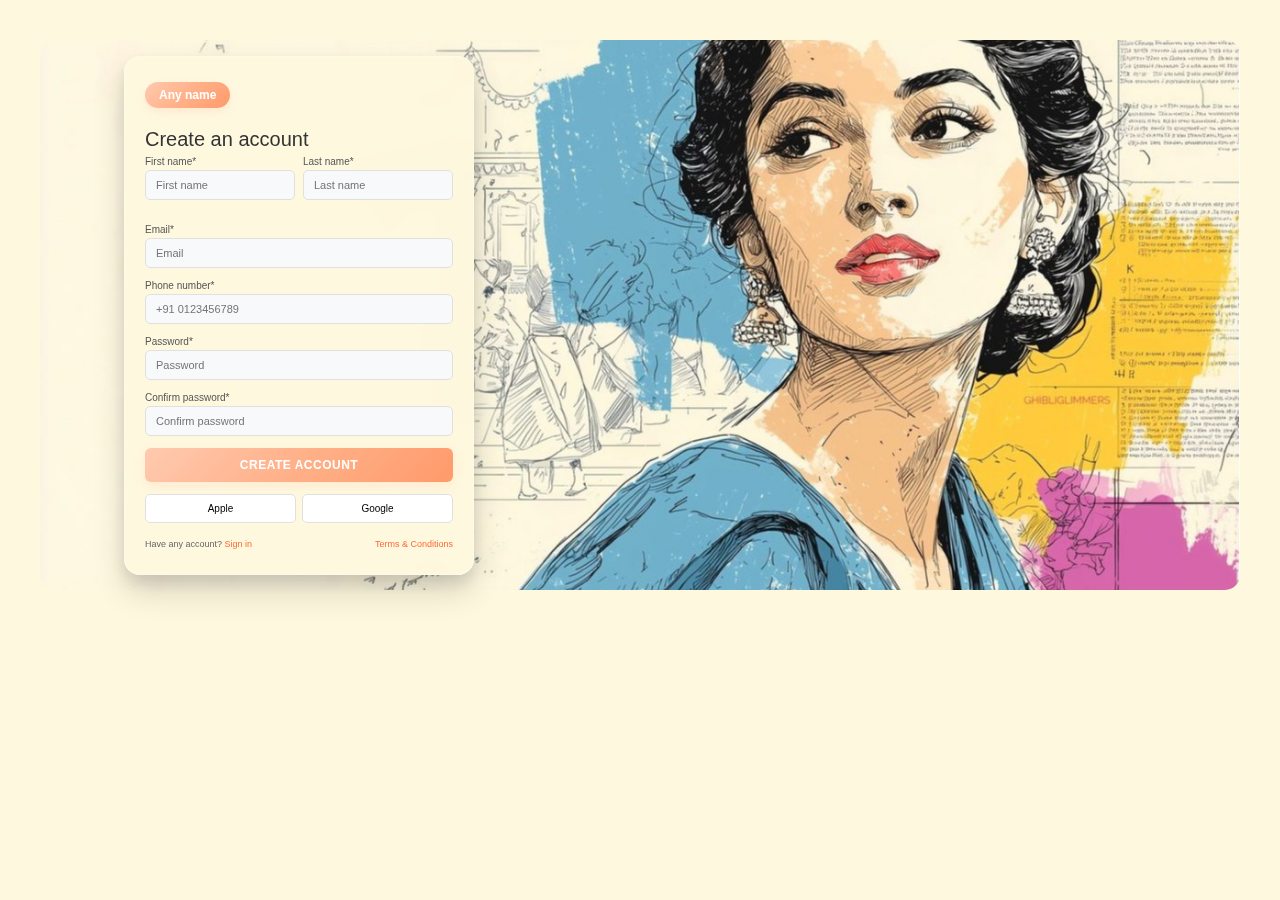
<file: Signin page/index.html>
<!DOCTYPE html>
<html lang="en">
<head>
    <meta charset="UTF-8">
    <meta name="viewport" content="width=device-width, initial-scale=1.0">
    <title>Sign In - Crextio</title>
    <link rel="stylesheet" href="style-minimal.css">
    <script src="script.js" defer></script>
</head>
<body>
    <div class="body-container content-wrapper">
        <img src="WhatsApp Image 2025-09-30 at 14.09.48_efadb13d.jpg" alt="Team collaboration">
        
        <div class="form-overlay">
            <div class="form-content">
                <div class="logo">Any name</div>
                <div class="form-section">
                    <h1>Create an account</h1>
                    
                    
                    <form>
                        <div class="name-row">
                            <div class="input-group half-width">
                                <label>First name*</label>
                                <input type="text" placeholder="First name" required>
                            </div>
                            <div class="input-group half-width">
                                <label>Last name*</label>
                                <input type="text" placeholder="Last name" required>
                            </div>
                        </div>
                        
                        <div class="input-group">
                            <label>Email*</label>
                            <input type="email" placeholder="Email" required>
                        </div>
                        
                        <div class="input-group">
                            <label>Phone number*</label>
                            <input type="tel" placeholder="+91 0123456789" required>
                        </div>
                        
                        <div class="input-group">
                            <label>Password*</label>
                            <input type="password" placeholder="Password" required>
                        </div>
                        
                        <div class="input-group">
                            <label>Confirm password*</label>
                            <input type="password" placeholder="Confirm password" required>
                        </div>
                        
                        <button type="submit" class="submit-btn">Create Account</button>
                        
                        <div class="social-login">
                            <button class="apple-btn">Apple</button>
                            <button class="google-btn">Google</button>
                        </div>
                    </form>
                    
                    <div class="footer-text">
                        <span>Have any account? <a href="#">Sign in</a></span>
                        <span><a href="#">Terms & Conditions</a></span>
                    </div>
                </div>
            </div>
        </div>
    </div>
</body>
</html>
</file>
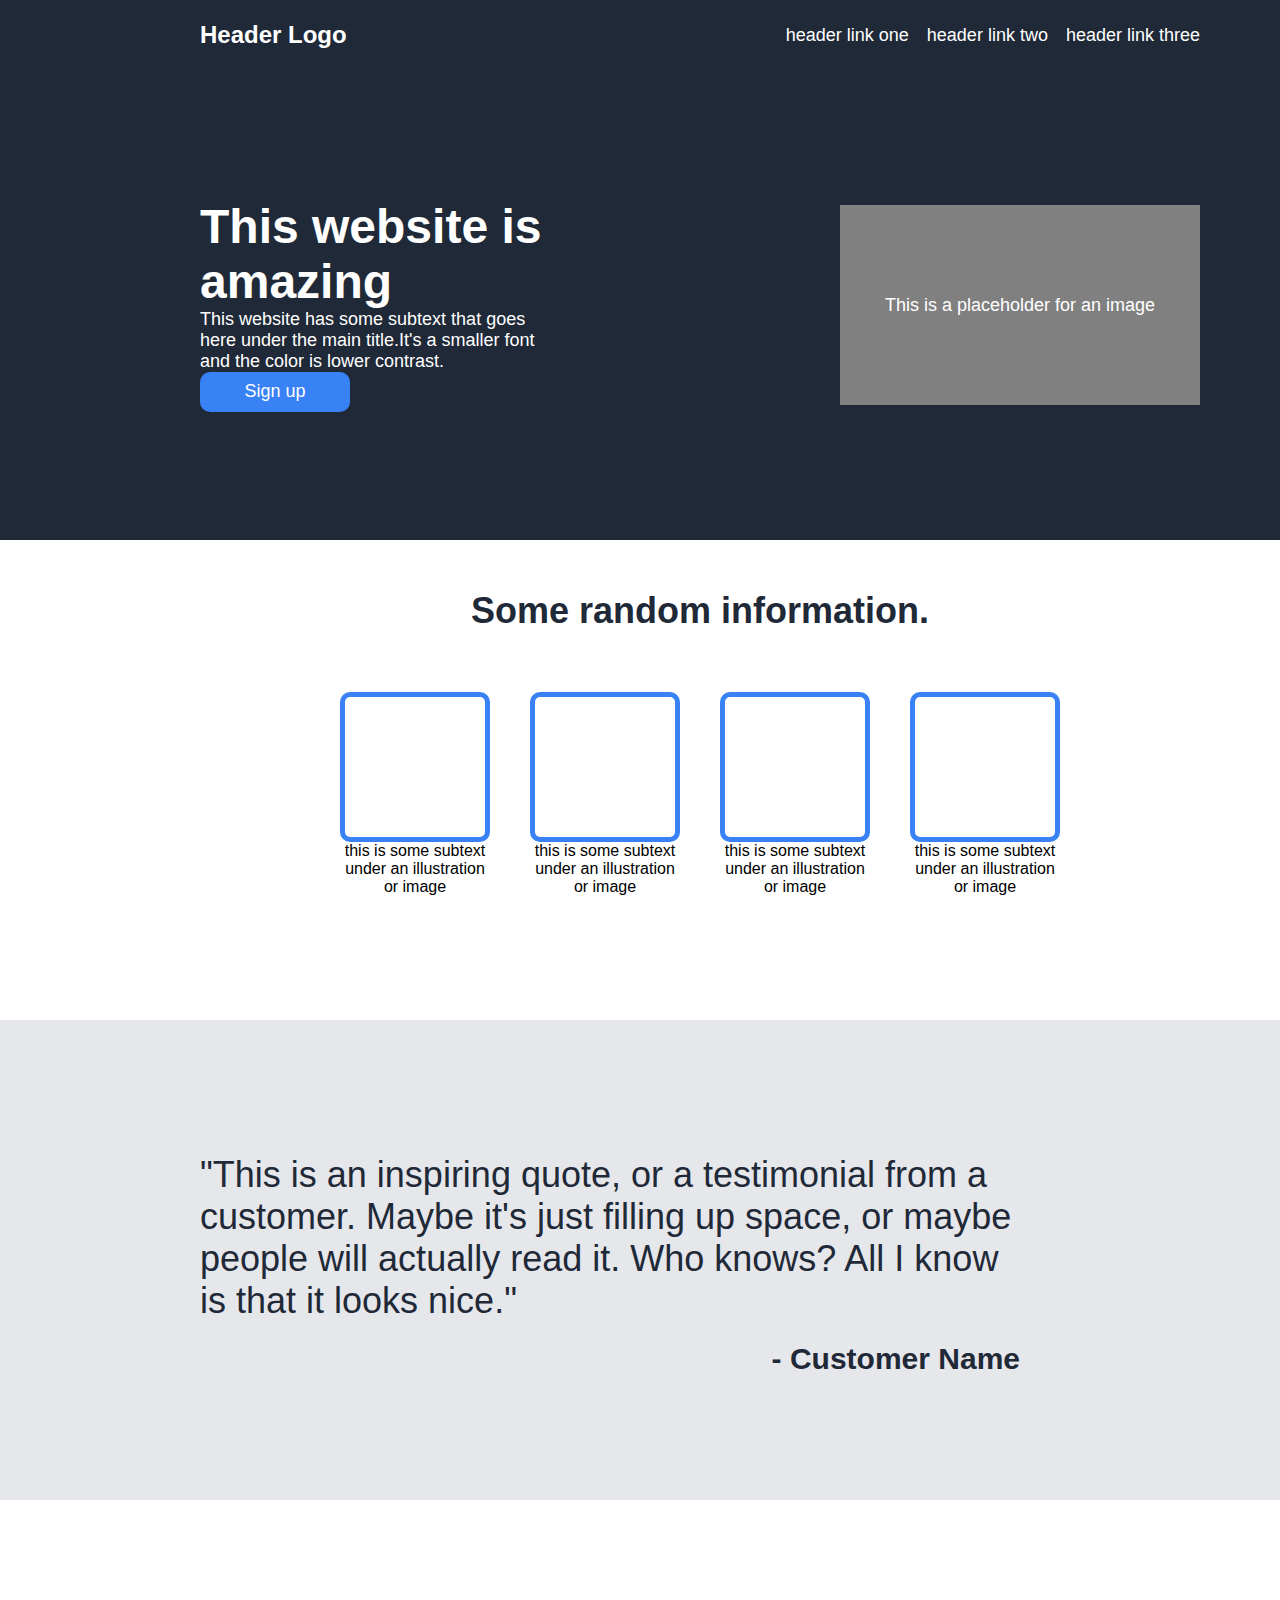
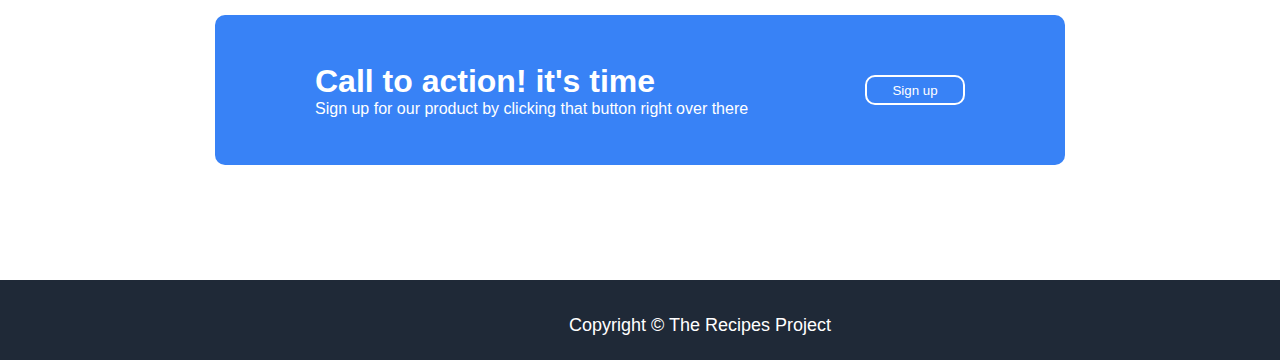
<file: The Recipe project/index.html>
<!DOCTYPE html>
<html lang="en">
<head>
    <meta charset="UTF-8">
    <meta name="viewport" content="width=device-width, initial-scale=1.0">
    <title>Document</title>
    <link rel="stylesheet" href="style.css">
</head>
<body>
    <header>
        <div class="content-wrapper">Header Logo</div>
            <ul class="content-wrapper">
                <li>header link one</li>
                <li>header link two</li>
                <li>header link three</li>
            </ul>
        
    </header>
    <section class="hero">
        <div class="hero-left content-wrapper">
            <h1>This website is amazing</h1>
            <p>This website has some subtext that goes here under the main title.It's a smaller font and the color is lower contrast.</p>
            <button class="button">Sign up</button>

        </div>
        <div class="hero-right content-wrapper">
            <div>
                <p>This is a placeholder for an image</p>
            </div>
        </div>
    </section>
    <section class="features">
        <h1 class="content-wrapper">Some random information.</h1>
        <div class="content-wrapper feature-container">
            <div class="feature-card ">
                <div class="card"></div>
                <p>this is some subtext under an illustration or image</p>
            </div>
            <div class="feature-card">
                <div class="card"></div>
                <p>this is some subtext under an illustration or image</p>
            </div>
            <div class="feature-card">
                <div class="card"></div>
                <p>this is some subtext under an illustration or image</p>
            </div>
            <div class="feature-card">
                <div class="card"></div>
                <p>this is some subtext under an illustration or image</p>
            </div>
        </div>
    </section>
    <section class="quote">
        <div class="content-wrapper quote-container">
            <h2>"This is an inspiring quote, or a testimonial from a
customer. Maybe it's just filling up space, or maybe
people will actually read it. Who knows? All I know
is that it looks nice."</h2>
            <p>- Customer Name</p>
        </div>
    </section>
    <section class="subscribe">
        <div class="subscribe-container">
            <div>
            <h1>Call to action! it's time</h1>
            <p>Sign up for our product by clicking that button right over there</p>
            </div>
            <button class="button-blue">Sign up</button>
        </div>
    </section>
    <footer>
        <p class="content-wrapper">Copyright © The Recipes Project</p>
    </footer>
</body>
</html>
</file>
<file: Signin page/style-minimal.css>
/* Minimal CSS for signin form */
* {
    margin: 0;
    padding: 0;
    box-sizing: border-box;
}

body {
    background-color: #fef8de;
    font-family: 'Segoe UI', Tahoma, Geneva, Verdana, sans-serif;
}

.body-container {
    position: relative;
    border-radius: 20px;
    height: 590px;
    padding: 20px;
}

.body-container img {
    width: 100%;
    height: 100%;
    object-fit: cover;
    object-position: center;
    border-radius: 15px;
    display: block;
}

.form-overlay {
    position: absolute;
    top: 0;
    left: 0;
    width: 45%;
    height: 100%;
    display: flex;
    align-items: center;
    justify-content: center;
    z-index: 10;
    padding: 20px;
}

.form-content {
    background: rgba(254, 248, 222, 0.95);
    padding: 25px 20px;
    border-radius: 16px;
    width: 100%;
    max-width: 350px;
    box-shadow: 
        0 16px 32px rgba(0, 0, 0, 0.15),
        0 8px 16px rgba(0, 0, 0, 0.10);
    border: 1px solid rgba(255, 255, 255, 0.3);
    backdrop-filter: blur(15px);
}

.logo {
    background: linear-gradient(135deg, #FFCAB0 0%, #FFB088 50%, #FF9A6B 100%);
    color: white;
    padding: 6px 14px;
    border-radius: 16px;
    font-size: 12px;
    font-weight: 600;
    display: inline-block;
    margin-bottom: 20px;
    box-shadow: 0 4px 8px rgba(255, 202, 176, 0.3);
}

h1 {
    font-size: 20px;
    font-weight: 300;
    margin-bottom: 5px;
    color: #333;
}

.name-row {
    display: flex;
    gap: 8px;
    margin-bottom: 12px;
}

.input-group {
    margin-bottom: 12px;
}

.half-width {
    flex: 1;
}

label {
    display: block;
    font-size: 10px;
    margin-bottom: 3px;
    color: #555;
    font-weight: 500;
}

input {
    width: 100%;
    padding: 8px 10px;
    border: 1px solid #e0e0e0;
    border-radius: 5px;
    font-size: 11px;
    background: #f8f9fa;
    transition: all 0.3s ease;
}

input:focus {
    outline: none;
    border-color: #FF9A6B;
    background: white;
    box-shadow: 0 0 0 2px rgba(255, 154, 107, 0.1);
}

input.error {
    border-color: #e74c3c;
    background-color: #fdf2f2;
}

.error-message {
    color: #e74c3c;
    font-size: 9px;
    margin-top: 3px;
    font-weight: 500;
    display: block;
}

.submit-btn {
    width: 100%;
    background: linear-gradient(135deg, #FFCAB0 0%, #FFB088 50%, #FF9A6B 100%);
    color: white;
    border: none;
    padding: 10px;
    border-radius: 6px;
    font-size: 12px;
    font-weight: 700;
    cursor: pointer;
    margin-bottom: 12px;
    transition: all 0.3s ease;
    box-shadow: 0 4px 12px rgba(255, 202, 176, 0.3);
    text-transform: uppercase;
    letter-spacing: 0.5px;
}

.submit-btn:hover {
    transform: translateY(-1px);
    box-shadow: 0 6px 16px rgba(255, 202, 176, 0.4);
}

.social-login {
    display: flex;
    gap: 6px;
    margin-bottom: 16px;
}

.apple-btn, .google-btn {
    flex: 1;
    padding: 8px;
    border: 1px solid #e0e0e0;
    border-radius: 5px;
    background: white;
    font-size: 10px;
    cursor: pointer;
    transition: all 0.3s ease;
}

.footer-text {
    display: flex;
    justify-content: space-between;
    font-size: 9px;
    color: #666;
}

.footer-text a {
    color: #ff6b35;
    text-decoration: none;
}

.content-wrapper {
    margin: 20px;
}
</file>
<file: The Recipe project/style.css>
*{
    margin:0;
    padding:0;
    box-sizing:border-box
}

body{
    display:flex;
    flex-direction:column;
    font-family: Arial,sans-serif;
}

header{
    background-color: #1f2937;
    color:white;
    display:flex;
    justify-content:space-between ;
    align-items: center;
    height:60px;
}

header div{
    font-size: 24px ;
    font-weight: bold;
}

header ul{
    display:flex;
    list-style: none;
    gap:18px;
}

header li{
    font-size: 18px;
}

.hero{
    display: flex;
    background-color: #1f2937;
    height:480px
}
.hero h1{
    color:white;
    font-size:48px;
    font-weight: 900;
}
.hero p{
    color:white;
    font-size: 18px;
}
.hero-left,.hero-right{
    flex:1;
    display:flex;
    flex-direction: column;
    justify-content: center;
    padding:20px;
}

.hero-right div{
    background-color: grey;
    height:200px;
    width: 100%;
    text-align: center;
    line-height: 200px;
}

.button{
    background-color: #3882f6;
    color:white;
    border:none;
    width:150px;
    height:40px;
    border-radius: 10px;
    font-size: 18px;
}
.button:hover{
    background-color: #1f2937;
    color:#3882f6;
    border: 1px solid #3882f6;
    
}

.features{
    display:flex;
    flex-direction: column;
    text-align: center;
    
    padding: 40px 0;
    height:480px;

}

.features h1{
    font-size: 36px;
    color:#1f2937;
    margin-bottom: 50px;
}

.feature-container{
    display: flex;
    justify-content: center;
    gap: 40px;
}

.feature-card{
    display: flex;
    flex-direction: column;
    align-items: center;
    width:150px;
}

.card{
    width:150px;
    height:150px;
    border:5px solid #3882f6;
    border-radius: 10px;
}

.quote{
    display: flex;
    flex-direction: column;
    justify-content: center;
    background-color: #E5E7EB;
    height:480px;
}
.quote-container{
    display:flex;
    flex-direction: column;
    width:1100px;
    align-items: flex-end;
}

.quote-container h2{
    font-size: 36px;
    color:#1f2937;
    font-weight: 300;
}

.quote-container p{
    font-size: 30px;
    color:#1f2937;
    margin-top: 20px;
    font-weight: bold;
}

.subscribe{
    display:flex;
    flex-direction: column;
    align-items: center;
    justify-content: center;
    height: 380px;
}
.subscribe-container{
    background-color: #3882f6;
    color: white;
    display:flex;
    width:850px;
    justify-content: space-between;
    align-items: center;
    height:150px;
    border-radius: 10px;
    padding : 0 100px 0 100px;
}

.button-blue{
    color:white;
    background-color: #3882f6;
    border: 2px solid white;
    width: 100px;
    height: 30px;
    border-radius: 10px;
}
.button-blue:hover{
    background-color: white;
    color:#3882f6;
    border: 2px solid #3882f6;
}   

footer{
    background-color: #1f2937;
    color:white;
    display:flex;
    justify-content: center;
    align-items: center;
    height:80px;
    margin-top: auto;
    font-size: 18px;
}
.content-wrapper{
    padding: 10px 80px 0 200px
}
</file>
